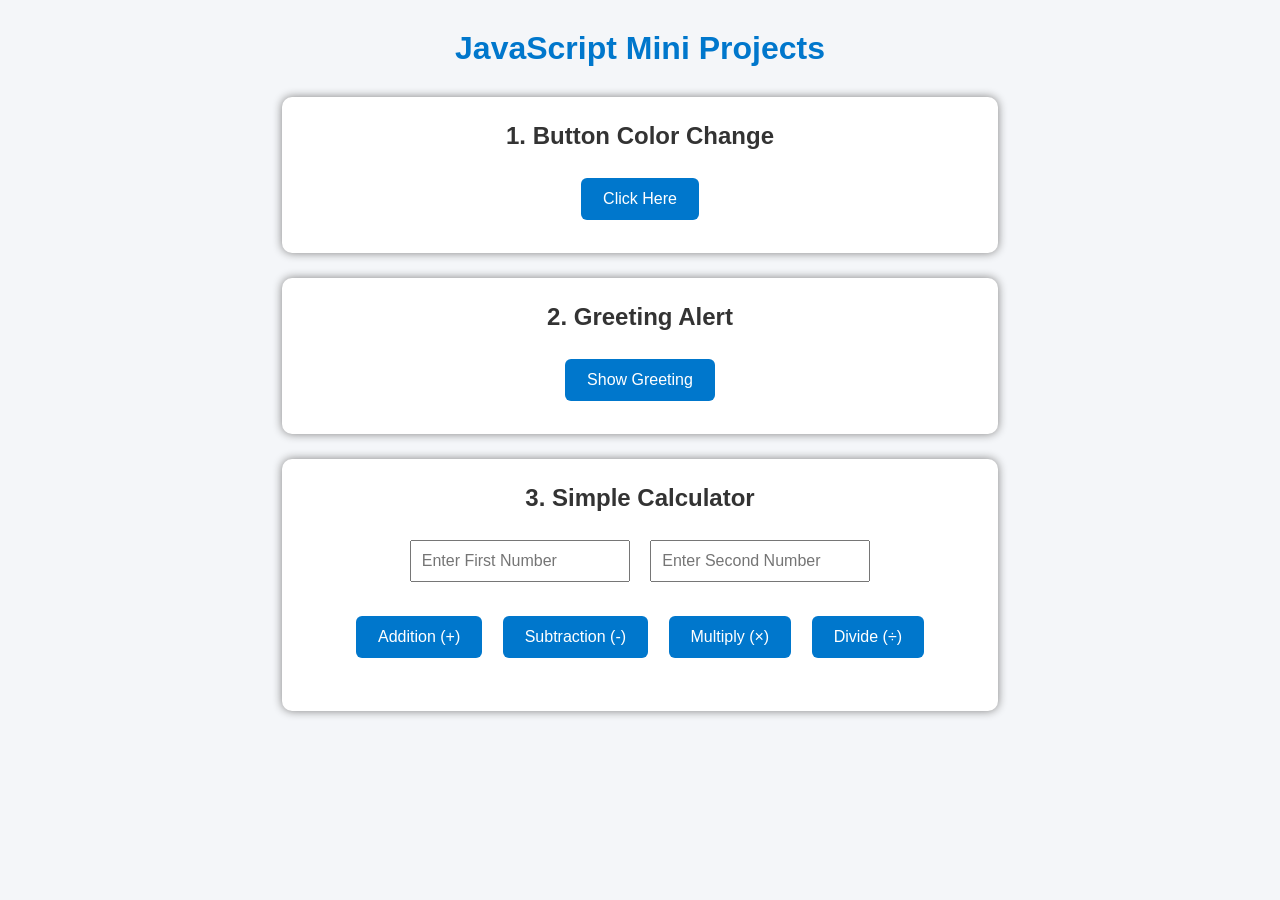
<file: Cognifyz_Web_Development_Internship/Cognifyz_Level1_Task2/index.html>
<!DOCTYPE html>
<html lang="en">
<head>
    <meta charset="UTF-8">
    <meta name="viewport" content="width=device-width, initial-scale=1.0">
    <title>Cognifyz Level 1 Task 2</title>
    <link rel="stylesheet" href="style.css">
</head>
<body>

<div class="container">

    <h1>JavaScript Mini Projects</h1>

    <!-- Button Color Change -->
    <div class="card">
        <h2>1. Button Color Change</h2>

        <button id="colorButton" onclick="changeColor()">
            Click Here
        </button>
    </div>

    <!-- Greeting Alert -->
    <div class="card">
        <h2>2. Greeting Alert</h2>

        <button onclick="showGreeting()">
            Show Greeting
        </button>
    </div>

    <!-- Calculator -->
    <div class="card">

        <h2>3. Simple Calculator</h2>

        <input type="number" id="num1" placeholder="Enter First Number">

        <input type="number" id="num2" placeholder="Enter Second Number">

        <br><br>

        <button onclick="add()">Addition (+)</button>

        <button onclick="subtract()">Subtraction (-)</button>

        <button onclick="multiply()">Multiply (×)</button>

        <button onclick="divide()">Divide (÷)</button>

        <h3 id="result"></h3>

    </div>

</div>

<script src="script.js"></script>

</body>
</html>
</file>
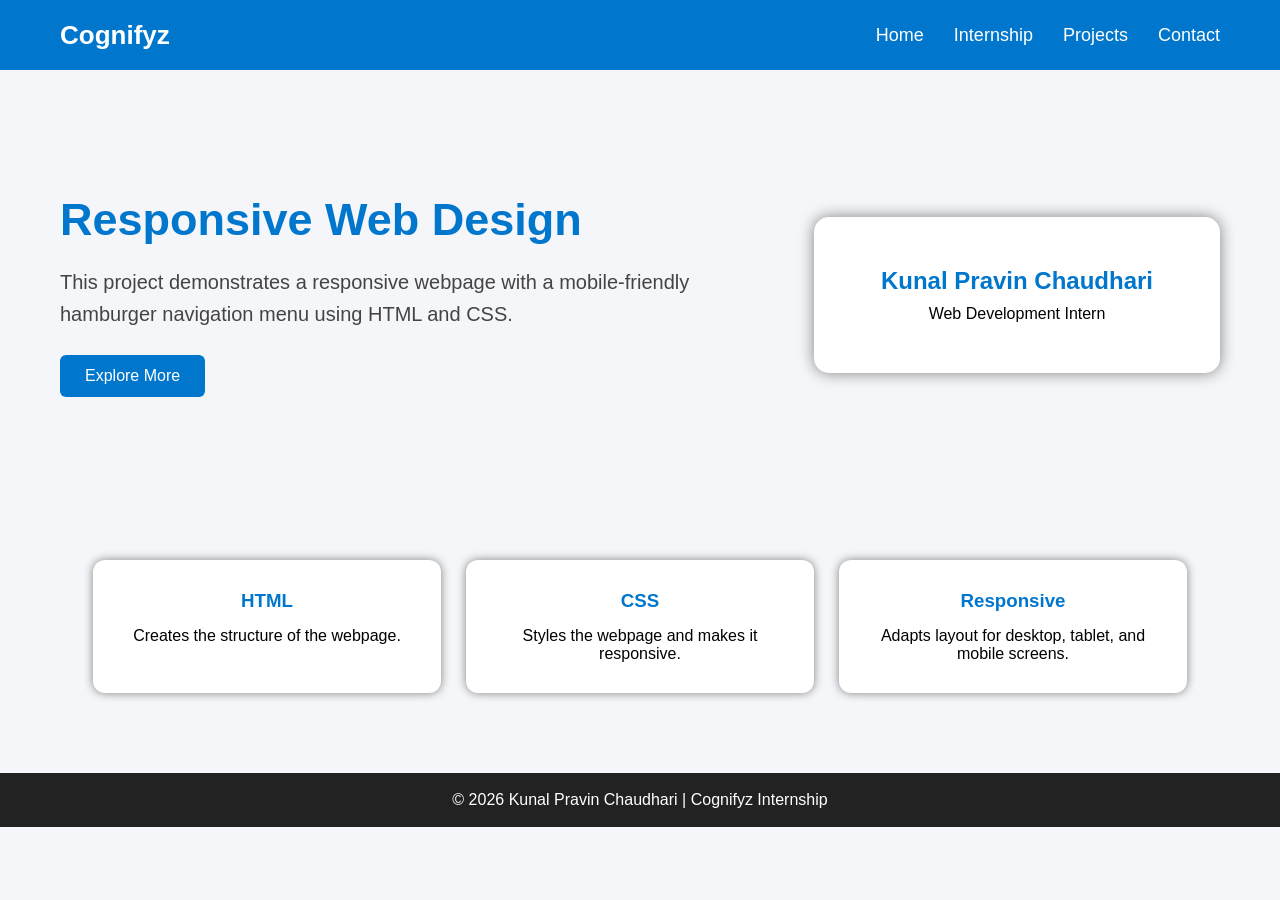
<file: Cognifyz_Web_Development_Internship/Cognifyz_Level2_Task2/index.html>
<!DOCTYPE html>
<html lang="en">
<head>
    <meta charset="UTF-8">
    <meta name="viewport" content="width=device-width, initial-scale=1.0">
    <title>Cognifyz Level 2 Task 2</title>
    <link rel="stylesheet" href="style.css">
</head>
<body>

    <nav>
        <div class="logo">Cognifyz</div>

        <input type="checkbox" id="menu-toggle">

        <label for="menu-toggle" class="hamburger">&#9776;</label>

        <ul class="nav-links">
            <li><a href="#">Home</a></li>
            <li><a href="#">Internship</a></li>
            <li><a href="#">Projects</a></li>
            <li><a href="#">Contact</a></li>
        </ul>
    </nav>

    <section class="hero">
        <div class="hero-text">
            <h1>Responsive Web Design</h1>
            <p>
                This project demonstrates a responsive webpage with a
                mobile-friendly hamburger navigation menu using HTML and CSS.
            </p>
            <a href="#" class="btn">Explore More</a>
        </div>

        <div class="hero-box">
            <h2>Kunal Pravin Chaudhari</h2>
            <p>Web Development Intern</p>
        </div>
    </section>

    <section class="content">
        <div class="card">
            <h3>HTML</h3>
            <p>Creates the structure of the webpage.</p>
        </div>

        <div class="card">
            <h3>CSS</h3>
            <p>Styles the webpage and makes it responsive.</p>
        </div>

        <div class="card">
            <h3>Responsive</h3>
            <p>Adapts layout for desktop, tablet, and mobile screens.</p>
        </div>
    </section>

    <footer>
        <p>© 2026 Kunal Pravin Chaudhari | Cognifyz Internship</p>
    </footer>

</body>
</html>
</file>
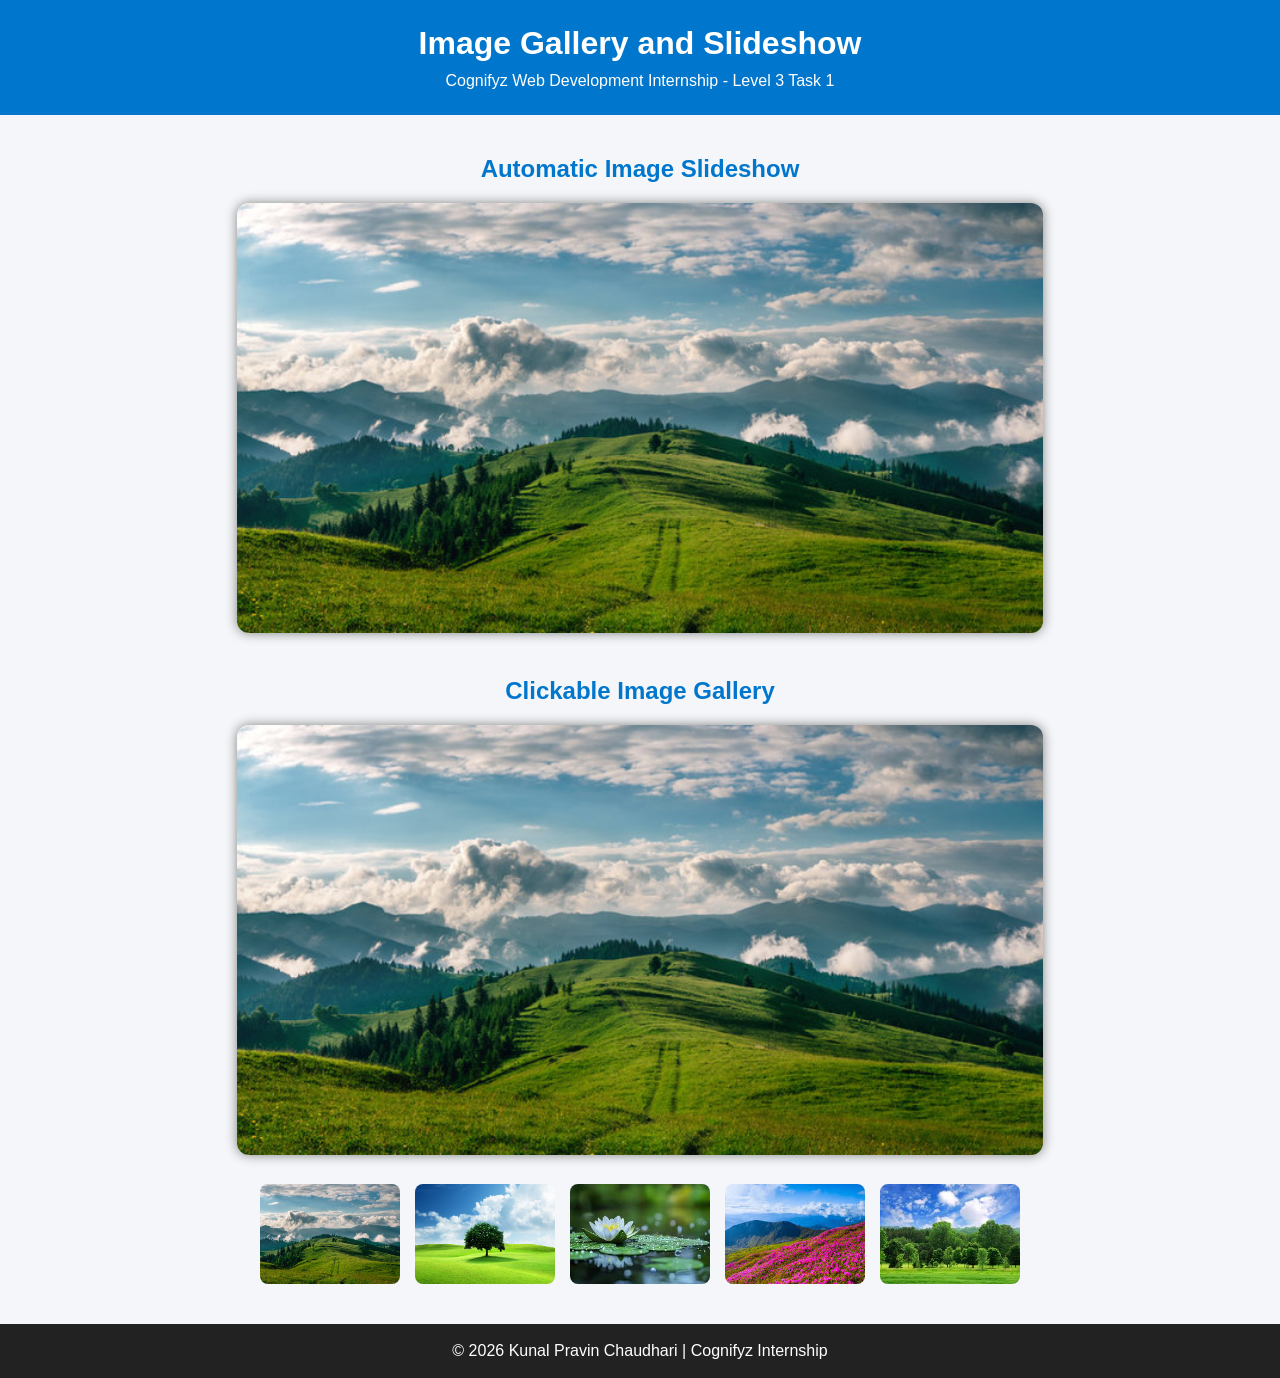
<file: Cognifyz_Web_Development_Internship/Cognifyz_Level3_Task1/index.html>
<!DOCTYPE html>
<html lang="en">
<head>
    <meta charset="UTF-8">
    <meta name="viewport" content="width=device-width, initial-scale=1.0">
    <title>Cognifyz Level 3 Task 1</title>
    <link rel="stylesheet" href="style.css">
</head>
<body>

    <header>
        <h1>Image Gallery and Slideshow</h1>
        <p>Cognifyz Web Development Internship - Level 3 Task 1</p>
    </header>

    <section class="slideshow-section">
        <h2>Automatic Image Slideshow</h2>

        <div class="slideshow-box">
            <img id="slideImage" src="images/img1.jpg" alt="Slideshow Image">
        </div>
    </section>

    <section class="gallery-section">
        <h2>Clickable Image Gallery</h2>

        <div class="main-image-box">
            <img id="mainImage" src="images/img1.jpg" alt="Main Image">
        </div>

        <div class="thumbnail-box">
            <img src="images/img1.jpg" onclick="showImage(this)" alt="Image 1">
            <img src="images/img2.jpg" onclick="showImage(this)" alt="Image 2">
            <img src="images/img3.jpg" onclick="showImage(this)" alt="Image 3">
            <img src="images/img4.jpg" onclick="showImage(this)" alt="Image 4">
            <img src="images/img5.jpg" onclick="showImage(this)" alt="Image 5">
        </div>
    </section>

    <footer>
        <p>© 2026 Kunal Pravin Chaudhari | Cognifyz Internship</p>
    </footer>

    <script src="script.js"></script>

</body>
</html>
</file>
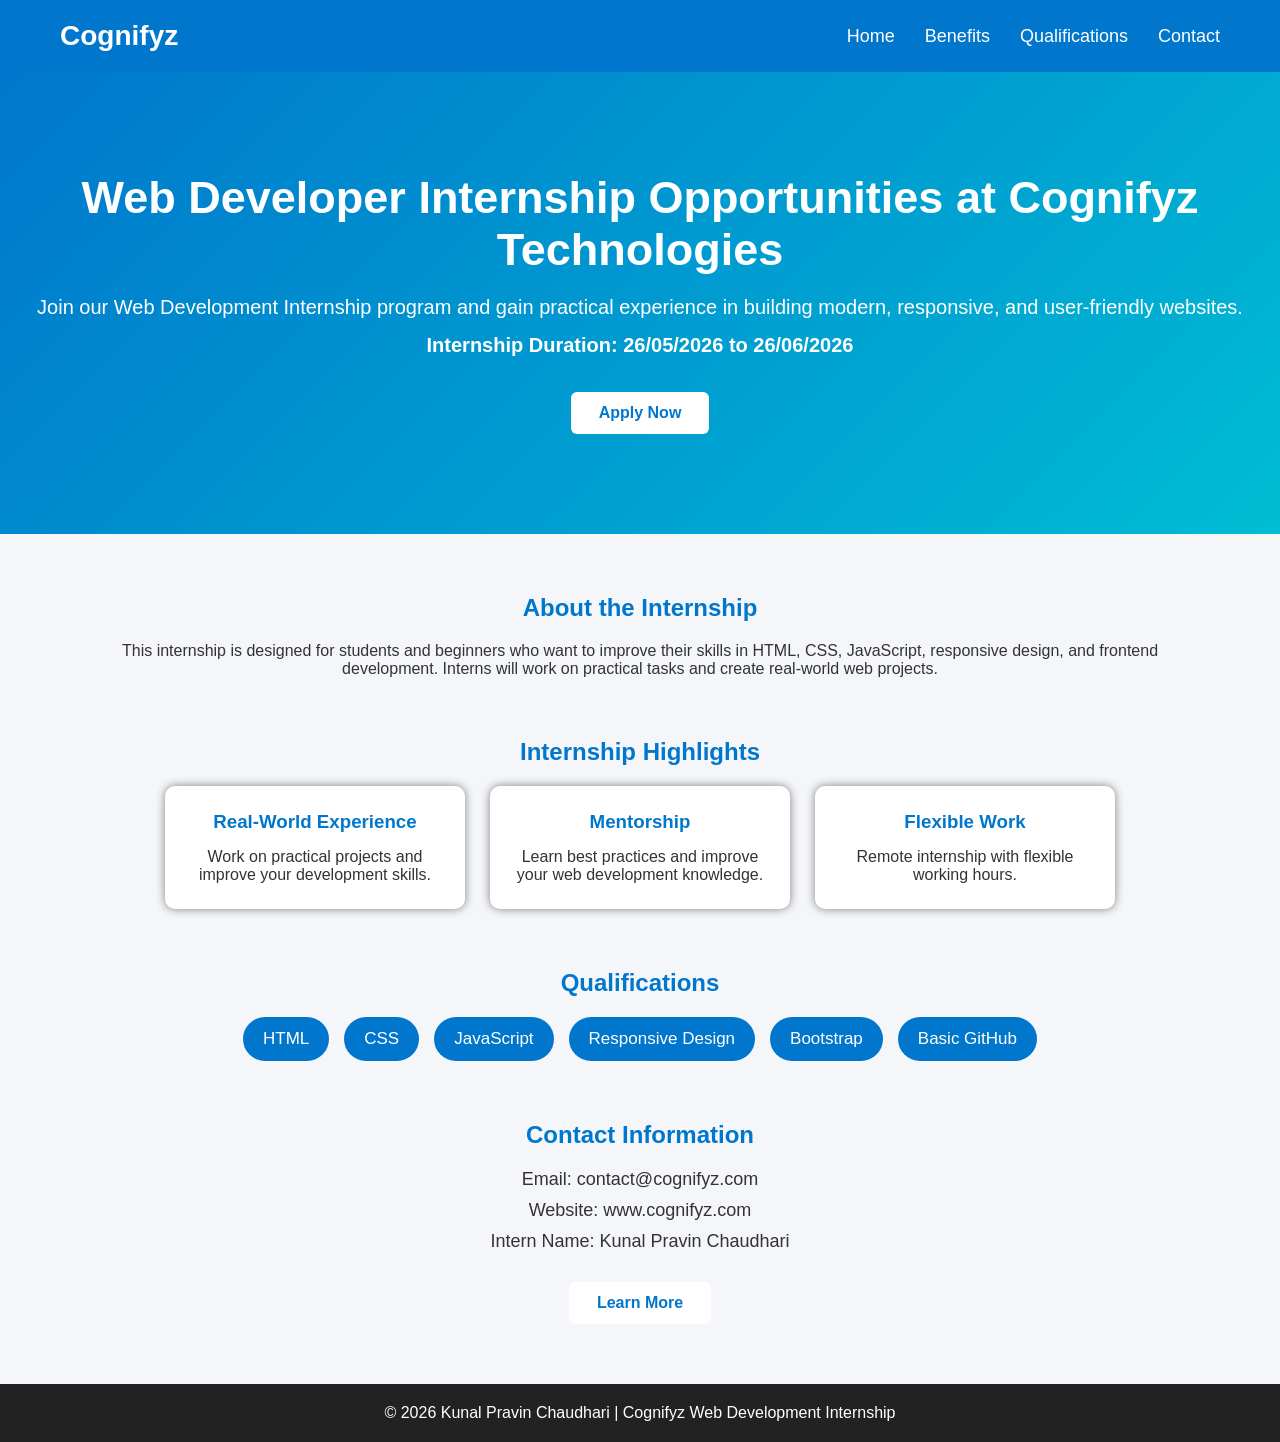
<file: Cognifyz_Web_Development_Internship/Cognifyz_Level3_Task2/index.html>
<!DOCTYPE html>
<html lang="en">
<head>
    <meta charset="UTF-8">
    <meta name="viewport" content="width=device-width, initial-scale=1.0">
    <title>Web Developer Internship</title>
    <link rel="stylesheet" href="style.css">
</head>
<body>

    <nav>
        <div class="logo">Cognifyz</div>
        <ul>
            <li><a href="#home">Home</a></li>
            <li><a href="#benefits">Benefits</a></li>
            <li><a href="#skills">Qualifications</a></li>
            <li><a href="#contact">Contact</a></li>
        </ul>
    </nav>

    <section class="hero" id="home">
        <div class="hero-content">
            <h1>Web Developer Internship Opportunities at Cognifyz Technologies</h1>

            <p>
                Join our Web Development Internship program and gain practical experience
                in building modern, responsive, and user-friendly websites.
            </p>

            <p class="duration">
                Internship Duration: 26/05/2026 to 26/06/2026
            </p>

            <a href="#contact" class="btn">Apply Now</a>
        </div>
    </section>

    <section class="about">
        <h2>About the Internship</h2>
        <p>
            This internship is designed for students and beginners who want to improve
            their skills in HTML, CSS, JavaScript, responsive design, and frontend development.
            Interns will work on practical tasks and create real-world web projects.
        </p>
    </section>

    <section class="benefits" id="benefits">
        <h2>Internship Highlights</h2>

        <div class="card-container">
            <div class="card">
                <h3>Real-World Experience</h3>
                <p>Work on practical projects and improve your development skills.</p>
            </div>

            <div class="card">
                <h3>Mentorship</h3>
                <p>Learn best practices and improve your web development knowledge.</p>
            </div>

            <div class="card">
                <h3>Flexible Work</h3>
                <p>Remote internship with flexible working hours.</p>
            </div>
        </div>
    </section>

    <section class="skills" id="skills">
        <h2>Qualifications</h2>

        <div class="skills-box">
            <span>HTML</span>
            <span>CSS</span>
            <span>JavaScript</span>
            <span>Responsive Design</span>
            <span>Bootstrap</span>
            <span>Basic GitHub</span>
        </div>
    </section>

    <section class="contact" id="contact">
        <h2>Contact Information</h2>

        <p>Email: contact@cognifyz.com</p>
        <p>Website: www.cognifyz.com</p>
        <p>Intern Name: Kunal Pravin Chaudhari</p>

        <a href="https://www.cognifyz.com" class="btn">Learn More</a>
    </section>

    <footer>
        <p>© 2026 Kunal Pravin Chaudhari | Cognifyz Web Development Internship</p>
    </footer>

</body>
</html>
</file>
<file: Cognifyz_Web_Development_Internship/Cognifyz_Level1_Task2/style.css>
*{
    margin:0;
    padding:0;
    box-sizing:border-box;
    font-family:Arial, Helvetica, sans-serif;
}

body{
    background:#f4f6f9;
}

.container{
    width:80%;
    margin:30px auto;
    text-align:center;
}

h1{
    color:#0077cc;
    margin-bottom:30px;
}

.card{
    background:white;
    padding:25px;
    margin:25px auto;
    width:70%;
    border-radius:10px;
    box-shadow:0px 0px 10px gray;
}

h2{
    margin-bottom:20px;
    color:#333;
}

button{
    padding:12px 22px;
    margin:8px;
    border:none;
    border-radius:6px;
    background:#0077cc;
    color:white;
    cursor:pointer;
    font-size:16px;
}

button:hover{
    background:green;
}

input{
    width:220px;
    padding:10px;
    margin:8px;
    font-size:16px;
}

#result{
    margin-top:20px;
    color:green;
    font-size:22px;
    font-weight:bold;
}
</file>
<file: Cognifyz_Web_Development_Internship/Cognifyz_Level2_Task2/style.css>
* {
    margin: 0;
    padding: 0;
    box-sizing: border-box;
}

body {
    font-family: Arial, Helvetica, sans-serif;
    background-color: #f4f6f9;
}

/* Navbar */
nav {
    background-color: #0077cc;
    color: white;
    height: 70px;
    display: flex;
    align-items: center;
    justify-content: space-between;
    padding: 0 60px;
}

.logo {
    font-size: 26px;
    font-weight: bold;
}

.nav-links {
    display: flex;
    list-style: none;
}

.nav-links li {
    margin-left: 30px;
}

.nav-links a {
    color: white;
    text-decoration: none;
    font-size: 18px;
}

.nav-links a:hover {
    color: yellow;
}

#menu-toggle {
    display: none;
}

.hamburger {
    display: none;
    font-size: 32px;
    cursor: pointer;
}

/* Hero */
.hero {
    min-height: 450px;
    display: flex;
    align-items: center;
    justify-content: space-between;
    padding: 60px;
}

.hero-text {
    width: 55%;
}

.hero-text h1 {
    font-size: 45px;
    color: #0077cc;
    margin-bottom: 20px;
}

.hero-text p {
    font-size: 20px;
    color: #444;
    line-height: 1.6;
    margin-bottom: 25px;
}

.btn {
    display: inline-block;
    background-color: #0077cc;
    color: white;
    padding: 12px 25px;
    text-decoration: none;
    border-radius: 6px;
}

.btn:hover {
    background-color: green;
}

.hero-box {
    width: 35%;
    background-color: white;
    padding: 50px 30px;
    text-align: center;
    border-radius: 15px;
    box-shadow: 0 0 15px gray;
}

.hero-box h2 {
    color: #0077cc;
    margin-bottom: 10px;
}

/* Cards */
.content {
    display: flex;
    justify-content: center;
    gap: 25px;
    padding: 40px 60px;
}

.card {
    width: 30%;
    background-color: white;
    padding: 30px;
    text-align: center;
    border-radius: 12px;
    box-shadow: 0 0 10px gray;
}

.card h3 {
    color: #0077cc;
    margin-bottom: 15px;
}

/* Footer */
footer {
    background-color: #222;
    color: white;
    text-align: center;
    padding: 18px;
    margin-top: 40px;
}

/* Mobile Responsive */
@media (max-width: 768px) {

    nav {
        padding: 0 25px;
    }

    .hamburger {
        display: block;
    }

    .nav-links {
        position: absolute;
        top: 70px;
        left: 0;
        width: 100%;
        background-color: #0077cc;
        flex-direction: column;
        text-align: center;
        display: none;
    }

    .nav-links li {
        margin: 15px 0;
    }

    #menu-toggle:checked ~ .nav-links {
        display: flex;
    }

    .hero {
        flex-direction: column;
        padding: 40px 25px;
        text-align: center;
    }

    .hero-text {
        width: 100%;
    }

    .hero-text h1 {
        font-size: 32px;
    }

    .hero-text p {
        font-size: 17px;
    }

    .hero-box {
        width: 100%;
        margin-top: 30px;
    }

    .content {
        flex-direction: column;
        padding: 30px 25px;
    }

    .card {
        width: 100%;
    }
}
</file>
<file: Cognifyz_Web_Development_Internship/Cognifyz_Level3_Task1/style.css>
* {
    margin: 0;
    padding: 0;
    box-sizing: border-box;
}

body {
    font-family: Arial, Helvetica, sans-serif;
    background-color: #f4f6f9;
}

header {
    background-color: #0077cc;
    color: white;
    text-align: center;
    padding: 25px;
}

header h1 {
    margin-bottom: 10px;
}

.slideshow-section,
.gallery-section {
    width: 90%;
    margin: 40px auto;
    text-align: center;
}

.slideshow-section h2,
.gallery-section h2 {
    color: #0077cc;
    margin-bottom: 20px;
}

.slideshow-box,
.main-image-box {
    width: 70%;
    margin: auto;
}

.slideshow-box img,
.main-image-box img {
    width: 100%;
    height: 430px;
    object-fit: cover;
    border-radius: 12px;
    box-shadow: 0 0 12px gray;
}

.main-image-box {
    margin-bottom: 25px;
}

.thumbnail-box {
    display: flex;
    justify-content: center;
    gap: 15px;
    flex-wrap: wrap;
}

.thumbnail-box img {
    width: 140px;
    height: 100px;
    object-fit: cover;
    border-radius: 8px;
    cursor: pointer;
    transition: 0.3s;
}

.thumbnail-box img:hover {
    transform: scale(1.1);
    box-shadow: 0 0 10px #0077cc;
}

footer {
    background-color: #222;
    color: white;
    text-align: center;
    padding: 18px;
    margin-top: 40px;
}

@media (max-width: 768px) {
    .slideshow-box,
    .main-image-box {
        width: 95%;
    }

    .slideshow-box img,
    .main-image-box img {
        height: 250px;
    }

    .thumbnail-box {
        flex-direction: column;
        align-items: center;
    }

    .thumbnail-box img {
        width: 90%;
        height: 190px;
    }

    header h1 {
        font-size: 26px;
    }
}
</file>
<file: Cognifyz_Web_Development_Internship/Cognifyz_Level3_Task2/style.css>
* {
    margin: 0;
    padding: 0;
    box-sizing: border-box;
    font-family: Arial, Helvetica, sans-serif;
}

body {
    background: #f4f6f9;
    color: #333;
}

/* Navbar */

nav {
    background: #0077cc;
    display: flex;
    justify-content: space-between;
    align-items: center;
    padding: 20px 60px;
}

.logo {
    color: white;
    font-size: 28px;
    font-weight: bold;
}

nav ul {
    display: flex;
    list-style: none;
}

nav ul li {
    margin-left: 30px;
}

nav ul li a {
    color: white;
    text-decoration: none;
    font-size: 18px;
}

nav ul li a:hover {
    color: yellow;
}

/* Hero */

.hero {
    background: linear-gradient(135deg, #0077cc, #00bcd4);
    color: white;
    text-align: center;
    padding: 100px 20px;
}

.hero h1 {
    font-size: 45px;
    margin-bottom: 20px;
}

.hero p {
    font-size: 20px;
    margin-bottom: 15px;
}

.duration {
    font-weight: bold;
}

.btn {
    display: inline-block;
    margin-top: 20px;
    padding: 12px 28px;
    background: white;
    color: #0077cc;
    text-decoration: none;
    border-radius: 6px;
    font-weight: bold;
    transition: 0.3s;
}

.btn:hover {
    background: #222;
    color: white;
}

/* About */

.about,
.benefits,
.skills,
.contact {
    width: 85%;
    margin: 60px auto;
    text-align: center;
}

.about h2,
.benefits h2,
.skills h2,
.contact h2 {
    color: #0077cc;
    margin-bottom: 20px;
}

/* Cards */

.card-container {
    display: flex;
    justify-content: center;
    gap: 25px;
    flex-wrap: wrap;
}

.card {
    width: 300px;
    background: white;
    padding: 25px;
    border-radius: 10px;
    box-shadow: 0 0 10px gray;
    transition: 0.3s;
}

.card:hover {
    transform: translateY(-8px);
}

.card h3 {
    color: #0077cc;
    margin-bottom: 15px;
}

/* Skills */

.skills-box {
    display: flex;
    justify-content: center;
    flex-wrap: wrap;
    gap: 15px;
}

.skills-box span {
    background: #0077cc;
    color: white;
    padding: 12px 20px;
    border-radius: 25px;
    font-size: 17px;
}

/* Contact */

.contact p {
    margin: 10px 0;
    font-size: 18px;
}

/* Footer */

footer {
    background: #222;
    color: white;
    text-align: center;
    padding: 20px;
    margin-top: 40px;
}

/* Responsive */

@media (max-width:768px) {

    nav {
        flex-direction: column;
        padding: 20px;
    }

    nav ul {
        flex-direction: column;
        margin-top: 20px;
        text-align: center;
    }

    nav ul li {
        margin: 10px 0;
    }

    .hero h1 {
        font-size: 30px;
    }

    .hero p {
        font-size: 17px;
    }

    .card {
        width: 100%;
    }

    .skills-box {
        flex-direction: column;
        align-items: center;
    }
}
</file>
